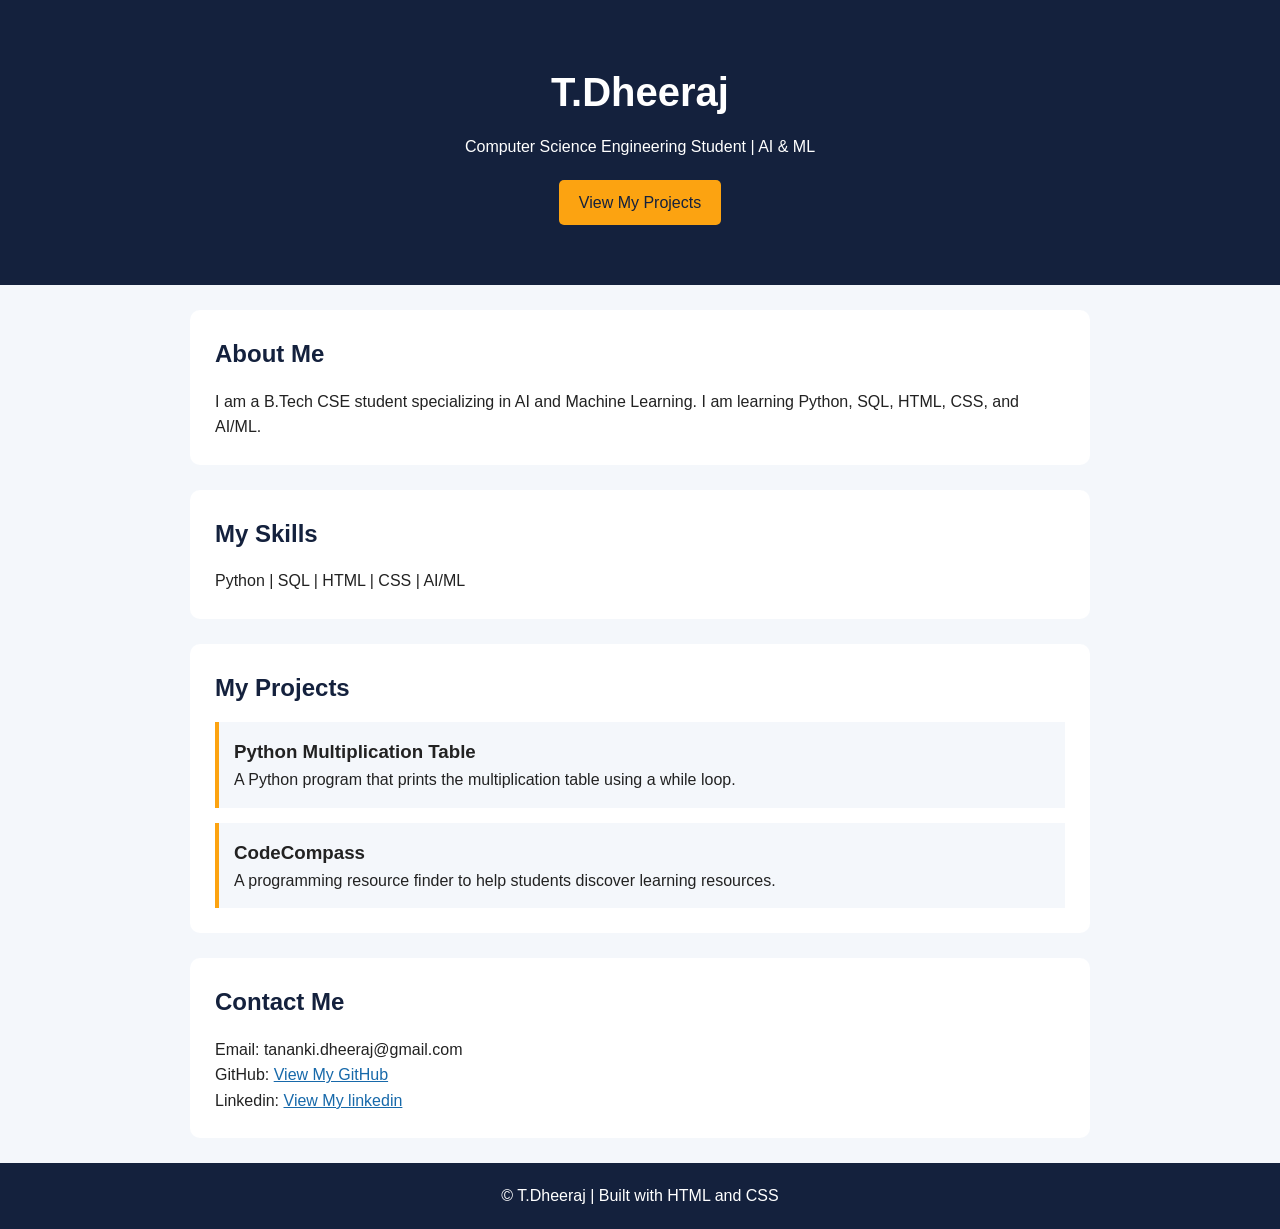
<file: index.html>
<!DOCTYPE html>
<html lang="en">
<head>
    <meta charset="UTF-8">
    <meta name="viewport" content="width=device-width, initial-scale=1.0">
    <title>T.Dheeraj | Portfolio</title>
    <link rel="stylesheet" href="main.css">
</head>
<body>

    <header>
        <h1>T.Dheeraj</h1>
        <p>Computer Science Engineering Student | AI & ML</p>
        <a href="#projects">View My Projects</a>
    </header>

    <section id="about">
        <h2>About Me</h2>
        <p>
            I am a B.Tech CSE student specializing in AI and Machine Learning.
            I am learning Python, SQL, HTML, CSS, and AI/ML.
        </p>
    </section>

    <section id="skills">
        <h2>My Skills</h2>
        <p>Python | SQL | HTML | CSS | AI/ML</p>
    </section>

    <section id="projects">
        <h2>My Projects</h2>

        <div class="project">
            <h3>Python Multiplication Table</h3>
            <p>A Python program that prints the multiplication table using a while loop.</p>
        </div>

        <div class="project">
            <h3>CodeCompass</h3>
            <p>A programming resource finder to help students discover learning resources.</p>
        </div>
    </section>

    <section id="contact">
        <h2>Contact Me</h2>
        <p>Email: tananki.dheeraj@gmail.com</p>
        <p>
            GitHub:
            <a href="https://github.com/tanankidheeraj" target="_blank" rel="noopener noreferrer">
                View My GitHub
            </a>
        </p>
        <p>
            Linkedin:
            <a href="https://www.linkedin.com/in/tananki-dheeraj-106767412/" target="_blank" rel="noopener noreferrer">
                View My linkedin
            </a>
        </p>
    </section>

    <footer>
        <p>© T.Dheeraj | Built with HTML and CSS</p>
    </footer>

</body>
</html>
</file>
<file: main.css>
* {
    margin: 0;
    padding: 0;
    box-sizing: border-box;
}

body {
    font-family: Arial, sans-serif;
    background: #f4f7fb;
    color: #222;
    line-height: 1.6;
}

header {
    background: #14213d;
    color: white;
    text-align: center;
    padding: 60px 20px;
}

header h1 {
    font-size: 40px;
    margin-bottom: 10px;
}

header a {
    display: inline-block;
    margin-top: 20px;
    padding: 10px 20px;
    background: #fca311;
    color: #14213d;
    text-decoration: none;
    border-radius: 5px;
}

section {
    max-width: 900px;
    margin: 25px auto;
    padding: 25px;
    background: white;
    border-radius: 10px;
}

h2 {
    color: #14213d;
    margin-bottom: 15px;
}

.project {
    padding: 15px;
    margin-top: 15px;
    border-left: 4px solid #fca311;
    background: #f4f7fb;
}

a {
    color: #1769aa;
}

footer {
    text-align: center;
    padding: 20px;
    background: #14213d;
    color: white;
}

@media (max-width: 600px) {
    header h1 {
        font-size: 30px;
    }

    section {
        margin: 15px;
    }
}
</file>
